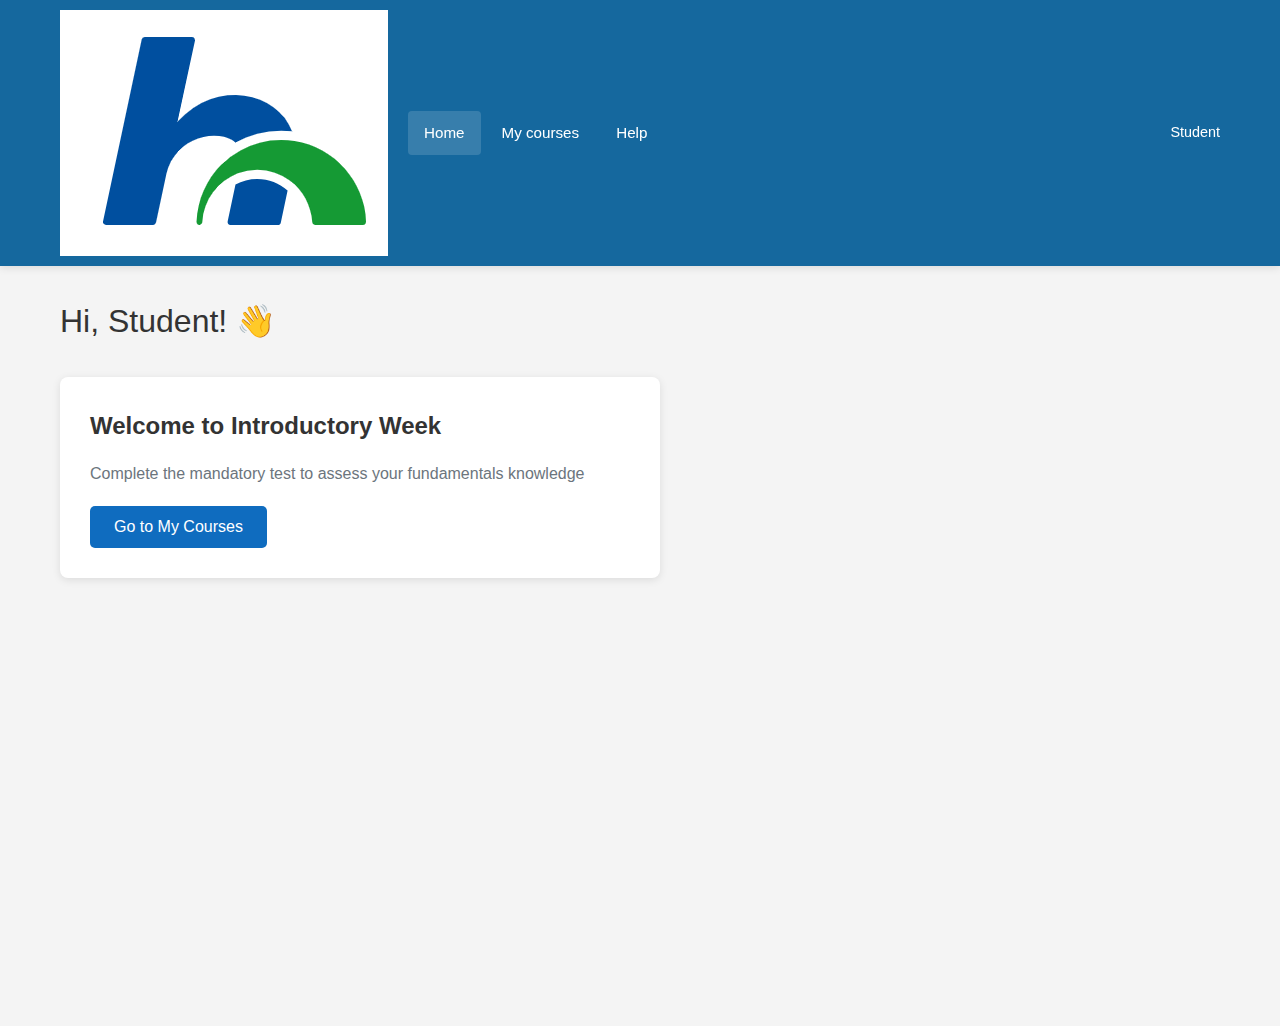
<file: index.html>
<!DOCTYPE html>
<html lang="en">
<head>
    <meta charset="UTF-8">
    <meta name="viewport" content="width=device-width, initial-scale=1.0">
    <title>University Quiz System</title>
    <link rel="stylesheet" href="styles.css">
</head>
<body>
    <div class="header">
        <div class="container">
            <div class="header-content">
                <div class="logo">
                    <img src="assets/college-logo.png" alt="College Logo" class="logo-img">
                </div>
                <nav class="main-nav">
                    <a href="#" class="nav-link active">Home</a>
                    <a href="#" class="nav-link">My courses</a>
                    <a href="#" class="nav-link">Help</a>
                </nav>
                <div class="user-info">
                    <span class="user-name">Student</span>
                </div>
            </div>
        </div>
    </div>

    <div class="container main-content">
        <!-- Home/Landing Page -->
        <div id="home-page" class="page active">
            <h1 class="page-title">Hi, Student! 👋</h1>

            <div class="welcome-section">
                <div class="card welcome-card">
                    <h2>Welcome to Introductory Week</h2>
                    <p>Complete the mandatory test to assess your fundamentals knowledge</p>
                    <button class="btn btn-primary" id="go-to-courses">Go to My Courses</button>
                </div>
            </div>
        </div>

        <!-- My Courses Page (Shows Introductory Week) -->
        <div id="course-selection" class="page">
            <div class="breadcrumb">
                <a href="#" id="breadcrumb-home">Home</a>
            </div>

            <h1 class="page-title">My courses</h1>
            <h2 class="section-title">Course overview</h2>

            <div class="course-grid">
                <div class="course-card" id="intro-week-card">
                    <div class="course-banner" style="background: linear-gradient(135deg, #1976d2, #1565c0);"></div>
                    <div class="course-content">
                        <h3>Introductory Week</h3>
                        <p>Mandatory Test for All Programs</p>
                    </div>
                </div>
            </div>
        </div>

        <!-- Introductory Week Detail Page -->
        <div id="intro-week-detail" class="page">
            <div class="breadcrumb">
                <a href="#" class="breadcrumb-link breadcrumb-home-link">Home</a>
                <span class="breadcrumb-separator">/</span>
                <a href="#" class="breadcrumb-link breadcrumb-mycourses-link">My courses</a>
                <span class="breadcrumb-separator">/</span>
                <span>Introductory Week</span>
            </div>

            <h1 class="page-title">Introductory Week</h1>

            <div class="course-sections">
                <div class="section-card">
                    <div class="section-header">
                        <h3>general</h3>
                    </div>
                    <div class="section-content">
                        <div class="activity-item">
                            <span class="activity-icon">📢</span>
                            <span>Announcements</span>
                        </div>
                    </div>
                </div>

                <div class="section-card mandatory-test-section">
                    <div class="section-header">
                        <h3>Mandatory Test</h3>
                    </div>
                    <div class="section-content">
                        <div class="activity-item clickable" id="select-program-btn">
                            <span class="activity-icon">📝</span>
                            <span>Select Your Master Program</span>
                        </div>
                    </div>
                </div>
            </div>
        </div>

        <!-- Master Program Selection Page -->
        <div id="program-selection" class="page">
            <div class="breadcrumb">
                <a href="#" class="breadcrumb-link breadcrumb-home-link">Home</a>
                <span class="breadcrumb-separator">/</span>
                <a href="#" class="breadcrumb-link breadcrumb-mycourses-link">My courses</a>
                <span class="breadcrumb-separator">/</span>
                <a href="#" class="breadcrumb-link" id="breadcrumb-introweek-link">Introductory Week</a>
                <span class="breadcrumb-separator">/</span>
                <span>Mandatory Test</span>
            </div>

            <h1 class="page-title">Mandatory Test</h1>

            <div class="card">
                <h2>Select Your Master Program</h2>
                <p class="instruction">Choose your program to begin the fundamentals assessment</p>

                <div class="form-group">
                    <label for="program-dropdown">Master Program:</label>
                    <select id="program-dropdown" class="form-select">
                        <option value="">-- Select a program --</option>
                        <option value="iot">Computer Engineering for IoT System</option>
                        <option value="ert">Environmental and Recycling Technology</option>
                        <option value="res">Renewable Energy System</option>
                        <option value="mecha">Mechatronics</option>
                    </select>
                </div>

                <button class="btn btn-primary" id="start-quiz-btn" disabled>Start Assessment</button>
            </div>
        </div>

        <!-- Quiz Page -->
        <div id="quiz-page" class="page">
            <div class="quiz-header">
                <div class="quiz-info">
                    <span id="course-name"></span>
                    <span class="separator">|</span>
                    <span>Question <span id="current-question">1</span> of <span id="total-questions">10</span></span>
                </div>
                <div class="progress-bar">
                    <div class="progress-fill" id="progress-fill"></div>
                </div>
            </div>

            <div class="card quiz-card">
                <div class="question-section">
                    <h3 class="question-text" id="question-text"></h3>
                    <div class="question-image" id="question-image"></div>
                </div>

                <div class="answers-section" id="answers-section">
                    <!-- Answer options will be dynamically inserted -->
                </div>

                <div class="feedback-section" id="feedback-section">
                    <!-- Feedback will be shown here -->
                </div>

                <div class="quiz-actions">
                    <button class="btn btn-secondary" id="prev-btn">Previous</button>
                    <button class="btn btn-primary" id="next-btn">Next Question</button>
                </div>
            </div>
        </div>

        <!-- Results Page -->
        <div id="results-page" class="page">
            <div class="card results-card">
                <div class="results-icon">
                    <svg width="80" height="80" viewBox="0 0 24 24" fill="none" stroke="currentColor" stroke-width="2">
                        <path d="M22 11.08V12a10 10 0 1 1-5.93-9.14"></path>
                        <polyline points="22 4 12 14.01 9 11.01"></polyline>
                    </svg>
                </div>
                <h2>Quiz Completed!</h2>
                <div class="score-display">
                    <div class="score-circle">
                        <span id="score-percentage">0</span>%
                    </div>
                    <p class="score-text">
                        You got <span id="correct-answers">0</span> out of <span id="total-answers">0</span> correct
                    </p>
                </div>
                <div class="results-actions">
                    <button class="btn btn-primary" id="review-btn">Review Answers</button>
                    <button class="btn btn-secondary" id="restart-btn">Try Another Course</button>
                </div>
            </div>
        </div>
    </div>

    <script src="quizData.js"></script>
    <script src="app.js"></script>
</body>
</html>
</file>
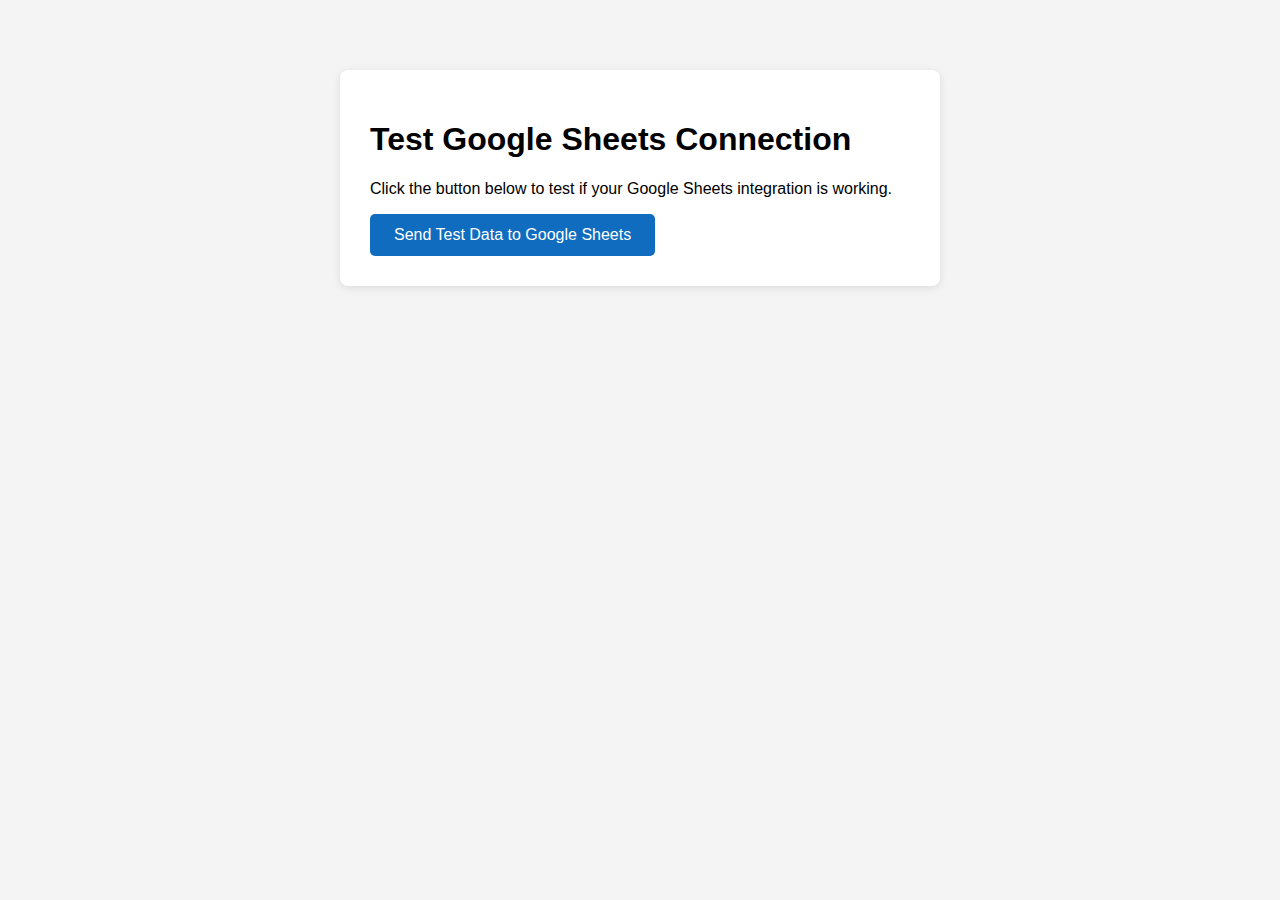
<file: test-google-sheets.html>
<!DOCTYPE html>
<html lang="en">
<head>
    <meta charset="UTF-8">
    <meta name="viewport" content="width=device-width, initial-scale=1.0">
    <title>Test Google Sheets Connection</title>
    <style>
        body {
            font-family: Arial, sans-serif;
            max-width: 600px;
            margin: 50px auto;
            padding: 20px;
            background: #f4f4f4;
        }
        .card {
            background: white;
            padding: 30px;
            border-radius: 8px;
            box-shadow: 0 2px 8px rgba(0,0,0,0.1);
        }
        button {
            background: #0f6cbf;
            color: white;
            border: none;
            padding: 12px 24px;
            border-radius: 5px;
            cursor: pointer;
            font-size: 16px;
        }
        button:hover {
            background: #0a5294;
        }
        #result {
            margin-top: 20px;
            padding: 15px;
            border-radius: 5px;
            display: none;
        }
        .success {
            background: #d4edda;
            color: #155724;
            border: 1px solid #c3e6cb;
        }
        .error {
            background: #f8d7da;
            color: #721c24;
            border: 1px solid #f5c6cb;
        }
        .info {
            background: #d1ecf1;
            color: #0c5460;
            border: 1px solid #bee5eb;
        }
    </style>
</head>
<body>
    <div class="card">
        <h1>Test Google Sheets Connection</h1>
        <p>Click the button below to test if your Google Sheets integration is working.</p>
        <button onclick="testGoogleSheets()">Send Test Data to Google Sheets</button>
        <div id="result"></div>
    </div>

    <script>
        const GOOGLE_SHEETS_URL = 'https://script.google.com/macros/s/AKfycbxZbrbabfm96ZYCWJI0-OAGN0f6be_r9F_u9f8Kn0PFakpS1NiMsGuHNiAPeNln2jYf/exec';

        function testGoogleSheets() {
            const resultDiv = document.getElementById('result');
            resultDiv.style.display = 'block';
            resultDiv.className = 'info';
            resultDiv.innerHTML = '⏳ Sending test data to Google Sheets...';

            const testData = {
                timestamp: new Date().toISOString(),
                name: 'TEST USER',
                matriculationNumber: 'TEST123',
                program: 'iot',
                programName: 'Computer Engineering for IoT System',
                score: 7,
                total: 10,
                percentage: 70,
                passed: true
            };

            console.log('Sending test data:', testData);

            fetch(GOOGLE_SHEETS_URL, {
                method: 'POST',
                mode: 'no-cors',
                headers: {
                    'Content-Type': 'application/json',
                },
                body: JSON.stringify(testData)
            })
            .then(() => {
                console.log('✅ Test data sent successfully!');
                resultDiv.className = 'success';
                resultDiv.innerHTML = `
                    <strong>✅ Success!</strong><br><br>
                    Test data has been sent to Google Sheets.<br><br>
                    <strong>Next steps:</strong><br>
                    1. Check your Google Sheet<br>
                    2. You should see a new row with "TEST USER"<br>
                    3. If you see it, the integration is working!<br><br>
                    <em>Note: It may take a few seconds to appear.</em>
                `;
            })
            .catch(error => {
                console.error('❌ Error:', error);
                resultDiv.className = 'error';
                resultDiv.innerHTML = `
                    <strong>❌ Error!</strong><br><br>
                    Could not send data to Google Sheets.<br>
                    Error: ${error.message}<br><br>
                    <strong>Check:</strong><br>
                    1. Is your Google Apps Script deployed?<br>
                    2. Did you set "Who has access" to "Anyone"?<br>
                    3. Check the browser console (F12) for details.
                `;
            });
        }
    </script>
</body>
</html>
</file>
<file: styles.css>
/* Moodle-inspired styling */
* {
    margin: 0;
    padding: 0;
    box-sizing: border-box;
}

:root {
    --primary-color: #0f6cbf;
    --primary-hover: #0a5294;
    --success-color: #5cb85c;
    --danger-color: #d9534f;
    --warning-color: #f0ad4e;
    --background: #f4f4f4;
    --card-background: #ffffff;
    --text-primary: #333333;
    --text-secondary: #6c757d;
    --border-color: #dee2e6;
    --shadow: 0 2px 8px rgba(0, 0, 0, 0.1);
}

body {
    font-family: -apple-system, BlinkMacSystemFont, 'Segoe UI', Roboto, 'Helvetica Neue', Arial, sans-serif;
    background-color: var(--background);
    color: var(--text-primary);
    line-height: 1.6;
}

.container {
    max-width: 1200px;
    margin: 0 auto;
    padding: 0 20px;
}

/* Header */
.header {
    background: #15689e;
    color: white;
    padding: 0;
    box-shadow: var(--shadow);
    position: sticky;
    top: 0;
    z-index: 1000;
}

.header-content {
    display: flex;
    align-items: center;
    gap: 20px;
    padding: 10px 0;
}

.logo {
    display: flex;
    align-items: center;
}

.main-nav {
    display: flex;
    gap: 5px;
    flex: 1;
}

.nav-link {
    color: white;
    text-decoration: none;
    padding: 10px 16px;
    border-radius: 4px;
    transition: background 0.2s;
    font-size: 0.95rem;
}

.nav-link:hover {
    background: rgba(255, 255, 255, 0.1);
}

.nav-link.active {
    background: rgba(255, 255, 255, 0.15);
}

.user-info {
    color: white;
    font-size: 0.9rem;
}

/* Main Content */
.main-content {
    padding: 30px 20px;
    min-height: calc(100vh - 140px);
}

/* Card */
.card {
    background: var(--card-background);
    border-radius: 8px;
    padding: 30px;
    box-shadow: var(--shadow);
    margin-bottom: 20px;
}

/* Pages */
.page {
    display: none;
}

.page.active {
    display: block;
}

/* Page Titles */
.page-title {
    font-size: 2rem;
    color: var(--text-primary);
    margin-bottom: 20px;
    font-weight: 400;
}

.section-title {
    font-size: 1.5rem;
    color: var(--text-primary);
    margin-bottom: 20px;
    margin-top: 10px;
    font-weight: 400;
}

/* Breadcrumb */
.breadcrumb {
    margin-bottom: 20px;
    font-size: 0.9rem;
}

.breadcrumb-link {
    color: var(--primary-color);
    text-decoration: none;
}

.breadcrumb-link:hover {
    text-decoration: underline;
}

.breadcrumb-separator {
    margin: 0 8px;
    color: var(--text-secondary);
}

/* Welcome Section */
.welcome-section {
    margin-top: 30px;
}

.welcome-card {
    max-width: 600px;
}

.welcome-card h2 {
    font-size: 1.5rem;
    margin-bottom: 15px;
    color: var(--text-primary);
}

.welcome-card p {
    color: var(--text-secondary);
    margin-bottom: 20px;
    line-height: 1.6;
}

/* Course Grid */
.course-grid {
    display: grid;
    grid-template-columns: repeat(auto-fill, minmax(300px, 1fr));
    gap: 20px;
    margin-top: 20px;
}

.course-card {
    background: var(--card-background);
    border-radius: 8px;
    overflow: hidden;
    box-shadow: var(--shadow);
    transition: all 0.3s ease;
    cursor: pointer;
}

.course-card:hover {
    transform: translateY(-3px);
    box-shadow: 0 4px 12px rgba(0, 0, 0, 0.15);
}

.course-banner {
    height: 120px;
    width: 100%;
}

.course-content {
    padding: 20px;
}

.course-card h3 {
    color: var(--text-primary);
    margin-bottom: 8px;
    font-size: 1.1rem;
    font-weight: 500;
}

.course-card p {
    color: var(--text-secondary);
    font-size: 0.9rem;
}

/* Course Detail Page */
.course-sections {
    margin-top: 30px;
}

.section-card {
    background: var(--card-background);
    border-radius: 8px;
    margin-bottom: 20px;
    overflow: hidden;
    box-shadow: var(--shadow);
}

.section-header {
    background: #f8f9fa;
    padding: 15px 20px;
    border-bottom: 1px solid var(--border-color);
}

.section-header h3 {
    font-size: 1.1rem;
    font-weight: 500;
    color: var(--text-primary);
}

.section-content {
    padding: 0;
}

.activity-item {
    padding: 15px 20px;
    display: flex;
    align-items: center;
    gap: 12px;
    border-bottom: 1px solid var(--border-color);
    transition: background 0.2s;
}

.activity-item:last-child {
    border-bottom: none;
}

.activity-item.clickable {
    cursor: pointer;
}

.activity-item.clickable:hover {
    background: #f8f9fa;
}

.activity-icon {
    font-size: 1.3rem;
}

.mandatory-test-section .section-header {
    background: #e7f3ff;
}

/* Form Elements */
.form-group {
    margin-bottom: 25px;
}

.form-group label {
    display: block;
    margin-bottom: 8px;
    font-weight: 500;
    color: var(--text-primary);
    font-size: 1rem;
}

.form-select {
    width: 100%;
    padding: 12px 16px;
    font-size: 1rem;
    font-family: inherit;
    border: 2px solid var(--border-color);
    border-radius: 5px;
    background-color: white;
    color: var(--text-primary);
    cursor: pointer;
    transition: border-color 0.2s;
}

.form-select:hover {
    border-color: var(--primary-color);
}

.form-select:focus {
    outline: none;
    border-color: var(--primary-color);
    box-shadow: 0 0 0 3px rgba(15, 108, 191, 0.1);
}

.instruction {
    color: var(--text-secondary);
    margin-bottom: 25px;
    font-size: 1rem;
    line-height: 1.5;
}

#program-selection .card h2 {
    color: var(--text-primary);
    margin-bottom: 10px;
    font-size: 1.5rem;
}

/* Buttons */
.btn {
    padding: 12px 24px;
    border: none;
    border-radius: 5px;
    font-size: 1rem;
    font-weight: 500;
    cursor: pointer;
    transition: all 0.3s ease;
    font-family: inherit;
}

.btn-primary {
    background-color: var(--primary-color);
    color: white;
}

.btn-primary:hover:not(:disabled) {
    background-color: var(--primary-hover);
}

.btn-secondary {
    background-color: var(--text-secondary);
    color: white;
}

.btn-secondary:hover {
    background-color: #5a6268;
}

.btn:disabled {
    opacity: 0.5;
    cursor: not-allowed;
}

/* Quiz Page */
.quiz-header {
    background: var(--card-background);
    padding: 20px;
    border-radius: 8px;
    margin-bottom: 20px;
    box-shadow: var(--shadow);
}

.quiz-info {
    display: flex;
    align-items: center;
    gap: 10px;
    margin-bottom: 15px;
    font-weight: 500;
    color: var(--text-primary);
}

.separator {
    color: var(--border-color);
}

.progress-bar {
    height: 8px;
    background-color: var(--border-color);
    border-radius: 4px;
    overflow: hidden;
}

.progress-fill {
    height: 100%;
    background: linear-gradient(90deg, var(--primary-color), #1177d1);
    transition: width 0.3s ease;
    width: 0%;
}

/* Quiz Card */
.quiz-card {
    min-height: 400px;
}

.question-section {
    margin-bottom: 30px;
}

.question-text {
    font-size: 1.3rem;
    color: var(--text-primary);
    margin-bottom: 20px;
    line-height: 1.6;
}

.question-image {
    margin-top: 20px;
}

.question-image img {
    max-width: 100%;
    max-height: 400px;
    border-radius: 8px;
    border: 1px solid var(--border-color);
}

/* Answers Section */
.answers-section {
    margin-bottom: 30px;
}

.answer-option {
    background: var(--background);
    border: 2px solid var(--border-color);
    border-radius: 6px;
    padding: 15px 20px;
    margin-bottom: 12px;
    cursor: pointer;
    transition: all 0.2s ease;
    display: flex;
    align-items: center;
    gap: 12px;
}

.answer-option:hover {
    border-color: var(--primary-color);
    background: #e7f3ff;
}

.answer-option.selected {
    border-color: var(--primary-color);
    background: #e7f3ff;
}

.answer-option.correct {
    border-color: var(--success-color);
    background: #f0f9f0;
}

.answer-option.incorrect {
    border-color: var(--danger-color);
    background: #fef5f5;
}

.answer-option.disabled {
    cursor: not-allowed;
    opacity: 0.7;
}

.answer-radio {
    width: 20px;
    height: 20px;
    border: 2px solid var(--border-color);
    border-radius: 50%;
    display: flex;
    align-items: center;
    justify-content: center;
    flex-shrink: 0;
}

.answer-option.selected .answer-radio {
    border-color: var(--primary-color);
}

.answer-option.correct .answer-radio {
    border-color: var(--success-color);
}

.answer-option.incorrect .answer-radio {
    border-color: var(--danger-color);
}

.answer-radio::after {
    content: '';
    width: 10px;
    height: 10px;
    border-radius: 50%;
    background-color: var(--primary-color);
    display: none;
}

.answer-option.selected .answer-radio::after {
    display: block;
}

.answer-option.correct .answer-radio::after {
    background-color: var(--success-color);
    display: block;
}

.answer-option.incorrect .answer-radio::after {
    background-color: var(--danger-color);
    display: block;
}

.answer-text {
    flex: 1;
    font-size: 1rem;
}

/* Feedback Section */
.feedback-section {
    display: none;
    margin-bottom: 25px;
    padding: 20px;
    border-radius: 6px;
}

.feedback-section.show {
    display: block;
}

.feedback-section.correct {
    background-color: #f0f9f0;
    border-left: 4px solid var(--success-color);
}

.feedback-section.incorrect {
    background-color: #fef5f5;
    border-left: 4px solid var(--danger-color);
}

.feedback-header {
    display: flex;
    align-items: center;
    gap: 10px;
    margin-bottom: 10px;
    font-weight: 600;
    font-size: 1.1rem;
}

.feedback-header.correct {
    color: var(--success-color);
}

.feedback-header.incorrect {
    color: var(--danger-color);
}

.feedback-icon {
    font-size: 1.5rem;
}

.feedback-explanation {
    color: var(--text-primary);
    line-height: 1.6;
}

/* Quiz Actions */
.quiz-actions {
    display: flex;
    justify-content: space-between;
    gap: 10px;
}

/* Results Page */
.results-card {
    text-align: center;
    padding: 50px 30px;
}

.results-icon {
    color: var(--success-color);
    margin-bottom: 20px;
}

.results-card h2 {
    font-size: 2rem;
    margin-bottom: 30px;
    color: var(--text-primary);
}

.score-display {
    margin: 30px 0;
}

.score-circle {
    width: 180px;
    height: 180px;
    border-radius: 50%;
    background: linear-gradient(135deg, var(--primary-color), #1177d1);
    color: white;
    display: flex;
    align-items: center;
    justify-content: center;
    margin: 0 auto 20px;
    font-size: 3rem;
    font-weight: bold;
    box-shadow: 0 4px 15px rgba(15, 108, 191, 0.3);
}

.score-text {
    font-size: 1.2rem;
    color: var(--text-secondary);
}

.score-text span {
    font-weight: 600;
    color: var(--text-primary);
}

.results-actions {
    display: flex;
    justify-content: center;
    gap: 15px;
    margin-top: 30px;
}

/* Responsive Design */
@media (max-width: 768px) {
    /* Header adjustments */
    .header-content {
        flex-wrap: wrap;
        gap: 10px;
    }

    .main-nav {
        gap: 2px;
    }

    .nav-link {
        padding: 8px 12px;
        font-size: 0.85rem;
    }

    .user-info {
        font-size: 0.8rem;
    }

    /* Main content padding */
    .main-content {
        padding: 20px 15px;
    }

    /* Page titles */
    .page-title {
        font-size: 1.5rem;
        margin-bottom: 15px;
    }

    .section-title {
        font-size: 1.2rem;
    }

    /* Cards */
    .card {
        padding: 20px 15px;
    }

    /* Course grid */
    .course-grid {
        grid-template-columns: 1fr;
        gap: 15px;
    }

    /* Quiz header */
    .quiz-header {
        padding: 15px;
    }

    .quiz-info {
        flex-direction: column;
        align-items: flex-start;
        gap: 5px;
        font-size: 0.9rem;
    }

    .separator {
        display: none;
    }

    /* Question text */
    .question-text {
        font-size: 1.1rem;
    }

    /* Answer options */
    .answer-option {
        padding: 12px 15px;
    }

    .answer-text {
        font-size: 0.95rem;
    }

    /* Buttons */
    .quiz-actions {
        flex-direction: column;
    }

    .results-actions {
        flex-direction: column;
        width: 100%;
    }

    .btn {
        width: 100%;
    }

    /* Results page */
    .results-card {
        padding: 30px 20px;
    }

    .results-card h2 {
        font-size: 1.5rem;
    }

    .score-circle {
        width: 140px;
        height: 140px;
        font-size: 2.5rem;
    }

    .score-text {
        font-size: 1rem;
    }

    /* Feedback section */
    .feedback-section {
        padding: 15px;
    }

    .feedback-header {
        font-size: 1rem;
    }

    .feedback-explanation {
        font-size: 0.95rem;
    }

    /* Form elements */
    #program-selection .card h2 {
        font-size: 1.3rem;
    }

    .instruction {
        font-size: 0.95rem;
    }

    /* Activity items */
    .activity-item {
        padding: 12px 15px;
    }

    /* Section headers */
    .section-header h3 {
        font-size: 1rem;
    }

    /* Breadcrumb */
    .breadcrumb {
        font-size: 0.8rem;
    }
}

/* Extra small devices (phones in portrait) */
@media (max-width: 480px) {
    .header-content {
        padding: 8px 0;
    }

    .logo svg {
        width: 35px;
        height: 35px;
    }

    .nav-link {
        padding: 6px 10px;
        font-size: 0.8rem;
    }

    .page-title {
        font-size: 1.3rem;
    }

    .question-text {
        font-size: 1rem;
    }

    .answer-option {
        padding: 10px 12px;
    }

    .answer-text {
        font-size: 0.9rem;
    }

    .score-circle {
        width: 120px;
        height: 120px;
        font-size: 2rem;
    }

    .btn {
        padding: 10px 20px;
        font-size: 0.95rem;
    }
}

/* Landscape orientation on mobile */
@media (max-width: 768px) and (orientation: landscape) {
    .main-content {
        padding: 15px 10px;
    }

    .score-circle {
        width: 120px;
        height: 120px;
        font-size: 2rem;
    }

    .results-card {
        padding: 20px 15px;
    }
}
</file>
